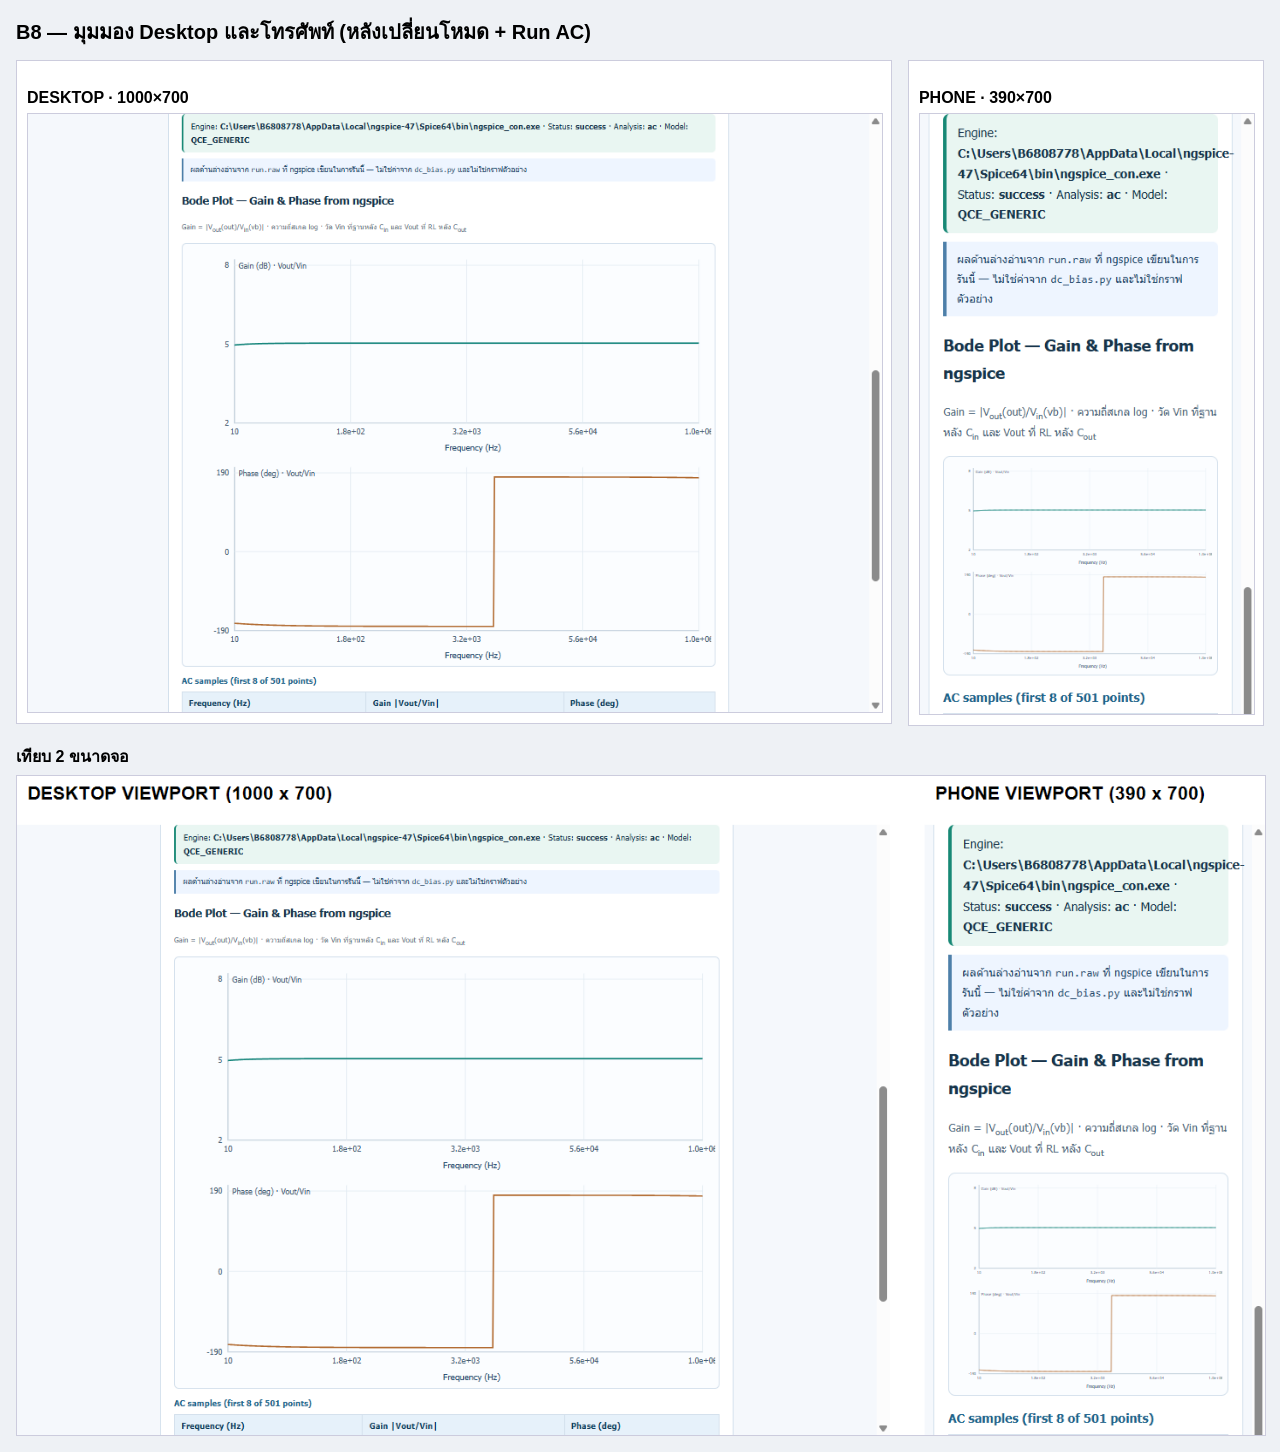
<file: docs/screenshots/b8-view.html>
<!doctype html>
<html lang="th">
<head>
<meta charset="utf-8">
<title>B8 — Desktop &amp; Phone views</title>
<style>
  body { margin:0; padding:16px; font-family:Arial,sans-serif; background:#eef1f5; }
  h1 { font-size:20px; margin:0 0 12px; }
  h2 { font-size:16px; margin:18px 0 6px; }
  img { display:block; max-width:100%; background:#fff; border:1px solid #ccd; }
  .row { display:flex; gap:16px; align-items:flex-start; }
  .card { background:#fff; padding:10px; border:1px solid #ccd; }
</style>
</head>
<body>
<h1>B8 — มุมมอง Desktop และโทรศัพท์ (หลังเปลี่ยนโหมด + Run AC)</h1>
<div class="row">
  <div class="card">
    <h2>DESKTOP · 1000×700</h2>
    <img src="lab04-b8-view-desktop.png" alt="desktop viewport">
  </div>
  <div class="card">
    <h2>PHONE · 390×700</h2>
    <img src="lab04-b8-view-phone.png" alt="phone viewport">
  </div>
</div>
<h2>เทียบ 2 ขนาดจอ</h2>
<img src="lab04-b8-view-compare.png" alt="desktop and phone comparison">
</body>
</html>
</file>
